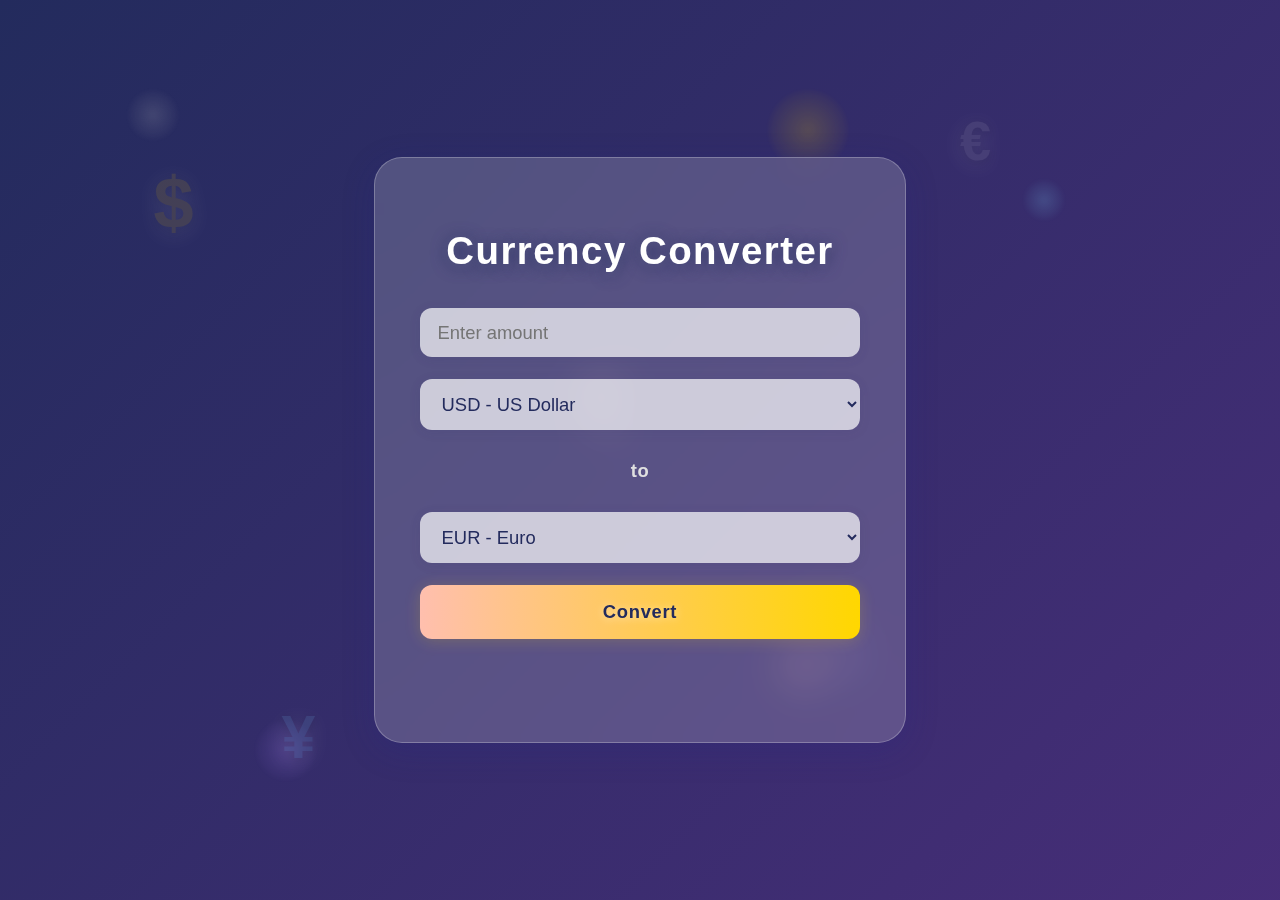
<file: index.html>
<!DOCTYPE html>
<html lang="en">
<head>
    <meta charset="UTF-8">
    <meta name="viewport" content="width=device-width, initial-scale=1.0">
    <link rel="icon" type="image/svg+xml" href="/money.png" />
    <title>Currency Converter</title>
    <link rel="stylesheet" href="c.css">
</head>
<body>
    <div class="particle-bg">
        <span class="particle" style="width:80px;height:80px;left:60vw;top:10vh;"></span>
        <span class="particle p2"></span>
        <span class="particle p3"></span>
        <span class="particle p4"></span>
        <span class="particle p5"></span>
    </div>
    <div class="bg-anim">
        <span class="symbol1">$</span>
        <span class="symbol2">€</span>
        <span class="symbol3">£</span>
        <span class="symbol4">¥</span>
        <span class="symbol5">₹</span>
    </div>
    <div class="converter-container">
        <h1>Currency Converter</h1>
        <div class="converter-form">
            <input type="number" id="amount" placeholder="Enter amount" min="0" />
            <select id="from-currency"></select>
            <span>to</span>
            <select id="to-currency"></select>
            <button id="convert-btn">Convert</button>
        </div>
        <div id="result"></div>
    </div>
    <script src="c.js"></script>
</body>
</html>
</file>
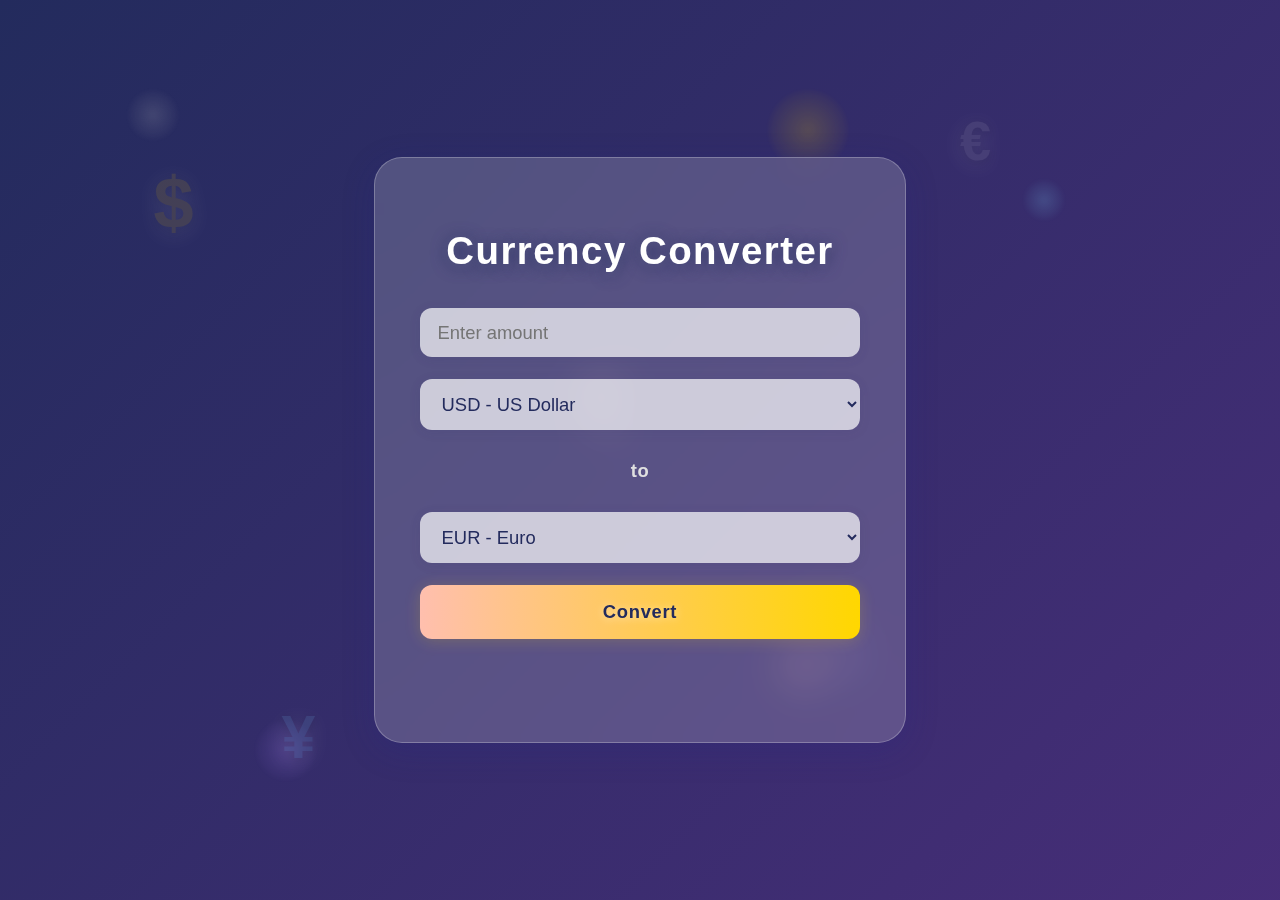
<file: c.html>
<!DOCTYPE html>
<html lang="en">
<head>
    <meta charset="UTF-8">
    <meta name="viewport" content="width=device-width, initial-scale=1.0">
    <link rel="icon" type="image/svg+xml" href="/money.png" />
    <title>Currency Converter</title>
    <link rel="stylesheet" href="c.css">
</head>
<body>
    <div class="particle-bg">
        <span class="particle" style="width:80px;height:80px;left:60vw;top:10vh;"></span>
        <span class="particle p2"></span>
        <span class="particle p3"></span>
        <span class="particle p4"></span>
        <span class="particle p5"></span>
    </div>
    <div class="bg-anim">
        <span class="symbol1">$</span>
        <span class="symbol2">€</span>
        <span class="symbol3">£</span>
        <span class="symbol4">¥</span>
        <span class="symbol5">₹</span>
    </div>
    <div class="converter-container">
        <h1>Currency Converter</h1>
        <div class="converter-form">
            <input type="number" id="amount" placeholder="Enter amount" min="0" />
            <select id="from-currency"></select>
            <span>to</span>
            <select id="to-currency"></select>
            <button id="convert-btn">Convert</button>
        </div>
        <div id="result"></div>
    </div>
    <script src="c.js"></script>
</body>
</html>
</file>
<file: c.css>
body {
    min-height: 100vh;
    margin: 0;
    padding: 0;
    display: flex;
    justify-content: center;
    align-items: center;
    font-family: 'Inter', 'Segoe UI', 'Roboto', Arial, sans-serif;
    background: linear-gradient(135deg, #232b5d 0%, #6a3093 100%);
    background-size: 200% 200%;
    animation: gradientMove 10s ease-in-out infinite;
    overflow: hidden;
    transition: background 0.5s;
    position: relative;
}

body::before {
    content: '';
    position: fixed;
    left: 0; right: 0; top: 0; bottom: 0;
    z-index: 0;
    pointer-events: none;
    /* Remove SVG wave, add nothing here for particles */
    background: none;
    animation: none;
}

.particle-bg {
    position: fixed;
    top: 0; left: 0; width: 100vw; height: 100vh;
    pointer-events: none;
    z-index: 1;
}

.particle {
    position: absolute;
    border-radius: 50%;
    opacity: 0.18;
    filter: blur(2px);
    background: radial-gradient(circle, #ffd700 0%, #fff0 80%);
    animation: particleMove1 18s linear infinite;
}
.particle.p2 {
    width: 60px; height: 60px;
    left: 20vw; top: 80vh;
    background: radial-gradient(circle, #b388ff 0%, #fff0 80%);
    animation: particleMove2 22s linear infinite;
}
.particle.p3 {
    width: 40px; height: 40px;
    left: 80vw; top: 20vh;
    background: radial-gradient(circle, #80d8ff 0%, #fff0 80%);
    animation: particleMove3 16s linear infinite;
}
.particle.p4 {
    width: 70px; height: 70px;
    left: 60vw; top: 70vh;
    background: radial-gradient(circle, #ffbfae 0%, #fff0 80%);
    animation: particleMove4 24s linear infinite;
}
.particle.p5 {
    width: 50px; height: 50px;
    left: 10vw; top: 10vh;
    background: radial-gradient(circle, #c0c0c0 0%, #fff0 80%);
    animation: particleMove5 20s linear infinite;
}

@keyframes particleMove1 {
    0% { transform: translateY(0) translateX(0); }
    50% { transform: translateY(-60px) translateX(40px); }
    100% { transform: translateY(0) translateX(0); }
}
@keyframes particleMove2 {
    0% { transform: translateY(0) translateX(0); }
    50% { transform: translateY(-80px) translateX(-60px); }
    100% { transform: translateY(0) translateX(0); }
}
@keyframes particleMove3 {
    0% { transform: translateY(0) translateX(0); }
    50% { transform: translateY(60px) translateX(-40px); }
    100% { transform: translateY(0) translateX(0); }
}
@keyframes particleMove4 {
    0% { transform: translateY(0) translateX(0); }
    50% { transform: translateY(100px) translateX(80px); }
    100% { transform: translateY(0) translateX(0); }
}
@keyframes particleMove5 {
    0% { transform: translateY(0) translateX(0); }
    50% { transform: translateY(-50px) translateX(60px); }
    100% { transform: translateY(0) translateX(0); }
}

@keyframes gradientMove {
    0% { background-position: 0% 50%; }
    50% { background-position: 100% 50%; }
    100% { background-position: 0% 50%; }
}

.bg-anim {
    position: fixed;
    top: 0; left: 0; width: 100vw; height: 100vh;
    pointer-events: none;
    z-index: 2;
}

.bg-anim span {
    position: absolute;
    display: block;
    font-size: 4rem;
    font-weight: 700;
    opacity: 0.12;
    filter: blur(0.5px);
    text-shadow: 0 4px 24px #fff, 0 2px 8px #000;
    animation: floatSymbol 14s linear infinite, rotateSymbol 12s linear infinite;
    user-select: none;
    transition: color 0.5s;
}

.bg-anim .symbol1 {
    left: 12vw; top: 18vh;
    font-size: 4.5rem;
    color: #ffd700; /* Gold */
    animation-delay: 0s, 0s;
}
.bg-anim .symbol2 {
    left: 75vw; top: 12vh;
    font-size: 3.5rem;
    color: #c0c0c0; /* Silver */
    animation-delay: 2s, 1s;
}
.bg-anim .symbol3 {
    left: 65vw; top: 68vh;
    font-size: 4rem;
    color: #b388ff; /* Pastel purple */
    animation-delay: 4s, 2s;
}
.bg-anim .symbol4 {
    left: 22vw; top: 78vh;
    font-size: 3.8rem;
    color: #80d8ff; /* Pastel blue */
    animation-delay: 6s, 3s;
}
.bg-anim .symbol5 {
    left: 45vw; top: 40vh;
    font-size: 5rem;
    color: #ffbfae; /* Pastel coral */
    animation-delay: 1s, 2.5s;
}

@keyframes floatSymbol {
    0% { transform: translateY(0) scale(1); opacity: 0.12; }
    50% { transform: translateY(-40px) scale(1.08); opacity: 0.18; }
    100% { transform: translateY(0) scale(1); opacity: 0.12; }
}

@keyframes rotateSymbol {
    0% { transform: rotate(0deg); }
    100% { transform: rotate(360deg); }
}

.converter-container {
    position: relative;
    z-index: 2;
    background: rgba(255, 255, 255, 0.18);
    box-shadow: 0 8px 32px 0 rgba(31, 38, 135, 0.22);
    backdrop-filter: blur(18px);
    -webkit-backdrop-filter: blur(18px);
    border-radius: 28px;
    border: 1.5px solid rgba(255, 255, 255, 0.25);
    padding: 2.8rem 2.8rem 2.2rem 2.8rem;
    min-width: 350px;
    max-width: 440px;
    width: 100%;
    transition: box-shadow 0.3s, background 0.3s;
    animation: fadeIn 1s;
}

@keyframes fadeIn {
    from { opacity: 0; transform: translateY(40px); }
    to { opacity: 1; transform: translateY(0); }
}

h1 {
    text-align: center;
    color: #fff;
    margin-bottom: 2.2rem;
    font-size: 2.4rem;
    letter-spacing: 1.5px;
    font-weight: 800;
    text-shadow: 0 2px 16px #232b5d, 0 2px 8px #fff2;
}

.converter-form {
    display: flex;
    flex-direction: column;
    gap: 1.4rem;
}

input[type="number"], select {
    padding: 0.85rem 1.1rem;
    border: none;
    border-radius: 12px;
    font-size: 1.15rem;
    background: rgba(255,255,255,0.7);
    box-shadow: 0 2px 12px rgba(50, 50, 100, 0.10);
    outline: none;
    transition: box-shadow 0.2s, background 0.2s;
    color: #232b5d;
    font-weight: 500;
}

input[type="number"]:focus, select:focus {
    background: #fff;
    box-shadow: 0 4px 18px rgba(50, 50, 100, 0.18);
}

button {
    padding: 1rem;
    background: linear-gradient(90deg, #ffbfae 0%, #ffd700 100%);
    color: #232b5d;
    border: none;
    border-radius: 12px;
    font-size: 1.15rem;
    font-weight: 700;
    cursor: pointer;
    box-shadow: 0 2px 16px rgba(255, 215, 0, 0.18);
    transition: background 0.2s, transform 0.1s, box-shadow 0.2s;
    letter-spacing: 0.7px;
    text-shadow: 0 1px 8px #fff8;
    outline: none;
    position: relative;
}

button:hover {
    background: linear-gradient(90deg, #ffd700 0%, #ffbfae 100%);
    transform: translateY(-2px) scale(1.04);
    box-shadow: 0 4px 32px 0 #ffd70088;
}

#result {
    margin-top: 2.2rem;
    text-align: center;
    font-size: 1.35rem;
    color: #fff;
    min-height: 1.5em;
    font-weight: 700;
    letter-spacing: 0.7px;
    text-shadow: 0 2px 12px #232b5d, 0 2px 8px #fff2;
    transition: color 0.3s;
}

.converter-form span {
    text-align: center;
    color: #e0e0e0;
    font-size: 1.15rem;
    font-weight: 600;
    margin: 0.5rem 0;
    letter-spacing: 0.5px;
}

@media (max-width: 500px) {
    .converter-container {
        padding: 1.2rem 0.5rem 1rem 0.5rem;
        min-width: 90vw;
        max-width: 98vw;
    }
    h1 {
        font-size: 1.6rem;
    }
    #result {
        font-size: 1.1rem;
    }
}
</file>
